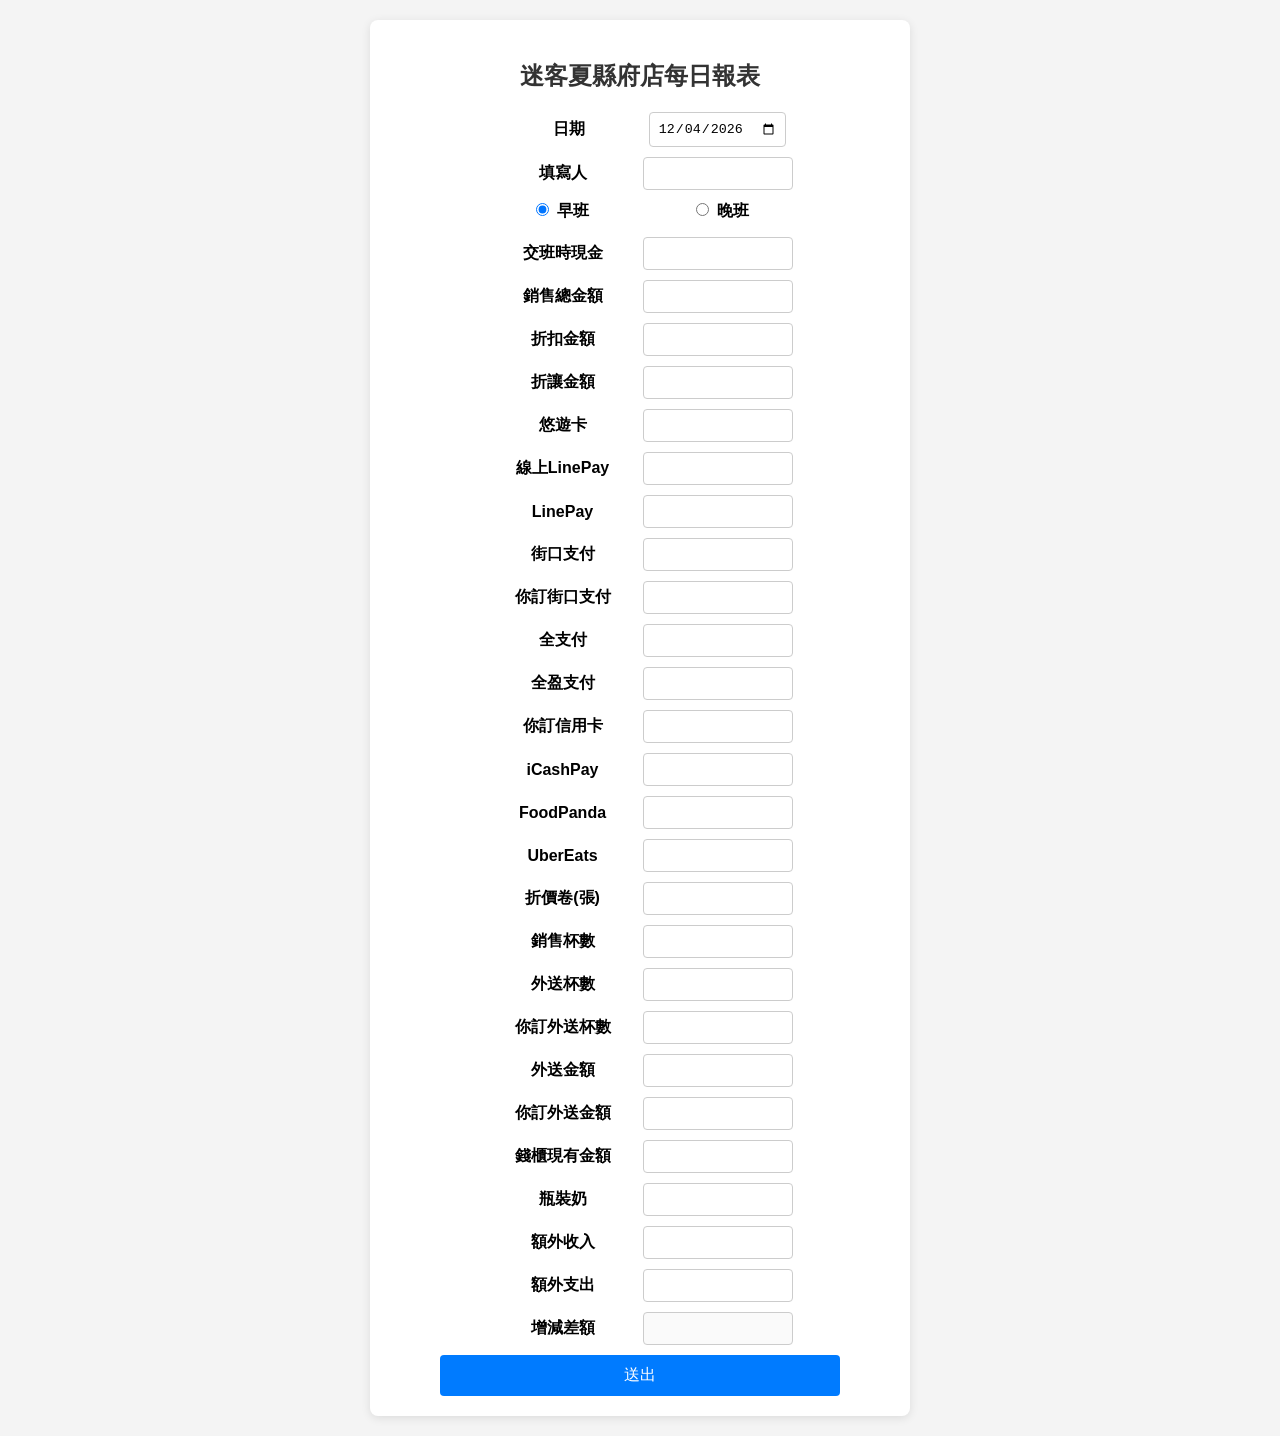
<file: index.html>
<!DOCTYPE html>
<html lang="zh-Hant">
<head>
    <meta charset="UTF-8">
    <meta name="viewport" content="width=device-width, initial-scale=1.0">
    <link rel="stylesheet" href="./css/income_form.css">
    <title>迷客夏每日報表</title>
</head>
<body>

<form method="post" action="https://script.google.com/macros/s/AKfycbzfVlAo0BIzu3bxIL1YO0Chvw-zaOfrG_w9aoXh5fvvzjCsGvE41f9t4xp3olIbf-53JQ/exec">
<!--form method="post" action="https://script.google.com/macros/s/AKfycbz9Bn4-epPFE4B3E0DOe5dc30VD5eQIDp0ZJ5JIMRR8/dev"-->
  
    
  <div class="form-group">
    <h2 class="heading">迷客夏縣府店每日報表</h2>

    <div class="form-field">
      <label for="today" class="date">日期</label>
      <input type="date" id="today" class="floatLabel" name="今天日期">
    </div>

    <div class="form-field">
      <label for="fill_person">填寫人</label>
      <input type="text" id="fill_person" class="floatLabel" name="填寫人">
    </div>

    <div class="radio-group">
      <label>
        <input type="radio" name="班別" value="AM" id="AM" onclick="showContent()" checked> 早班
      </label>
      <label>
        <input type="radio" name="班別" value="PM" id="PM" onclick="showContent()"> 晚班
      </label>
    </div>

    <div class="form-field">
      <label for="shift_cash">交班時現金</label>
      <input type="number" id="shift_cash" class="floatLabel" name="交班現有金額" oninput="caculateDifference()">
    </div>

    <div class="form-field">
      <label for="total_income">銷售總金額</label>
      <input type="number" id="total_income" class="floatLabel" name="銷售總金額">
    </div>

    <div class="form-field">
      <label for="discount_amount">折扣金額</label>
      <input type="number" id="discount_amount" class="floatLabel" name="折扣金額">
    </div>

    <div class="form-field">
      <label for="voucher_amount">折讓金額</label>
      <input type="number" id="voucher_amount" class="floatLabel" name="折讓金額">
    </div>

    <div class="form-field">
      <label for="easy_card">悠遊卡</label>
      <input type="number" id="easy_card" class="floatLabel" name="悠遊卡">
    </div>

    <div class="form-field">
      <label for="online_line_pay">線上LinePay</label>
      <input type="number" id="online_line_pay" class="floatLabel" name="線上LinePay">
    </div>
    
    <div class="form-field">
      <label for="line_pay">LinePay</label>
      <input type="number" id="line_pay" class="floatLabel" name="LinePay">
    </div>

    <div class="form-field">
      <label for="street_pay">街口支付</label>
      <input type="number" id="street_pay" class="floatLabel" name="街口支付">
    </div>

    <div class="form-field">
      <label for="nedin_street_pay">你訂街口支付</label>
      <input type="number" id="nedin_street_pay" class="floatLabel" name="你訂街口支付">
    </div>

    <div class="form-field">
      <label for="all_pay">全支付</label>
      <input type="number" id="all_pay" class="floatLabel" name="全支付">
    </div>

    <div class="form-field">
      <label for="full_win_pay">全盈支付</label>
      <input type="number" id="full_win_pay" class="floatLabel" name="全盈支付">
    </div>

    <div class="form-field">
      <label for="credit_card">你訂信用卡</label>
      <input type="number" id="credit_card" class="floatLabel" name="你訂信用卡">
    </div>

    <div class="form-field">
      <label for="icash_pay">iCashPay</label>
      <input type="number" id="icash_pay" class="floatLabel" name="iCashPay">
    </div>

    <div class="form-field">
      <label for="food_panda">FoodPanda</label>
      <input type="number" id="food_panda" class="floatLabel" name="FoodPanda">
    </div>

    <div class="form-field">
      <label for="uber_eats">UberEats</label>
      <input type="number" id="uber_eats" class="floatLabel" name="UberEats">
    </div>

    <div class="form-field">
      <label for="discount_coupons">折價卷(張)</label>
      <input type="number" id="discount_coupons" class="floatLabel" name="折價卷(張)">
    </div>

    <div class="form-field">
      <label for="total_cup">銷售杯數</label>
      <input type="number" id="total_cup" class="floatLabel" name="銷售杯數">
    </div>
        
    <div class="form-field">
      <label for="delivery_cup">外送杯數</label>
      <input type="number" id="delivery_cup" class="floatLabel" name="外送杯數">
    </div>

    <div class="form-field">
      <label for="nedin_delivery_cup">你訂外送杯數</label>
      <input type="number" id="nedin_delivery_cup" class="floatLabel" name="你訂外送杯數">
    </div>
    
    <div class="form-field">
      <label for="delivery_income">外送金額</label>
      <input type="number" id="delivery_income" class="floatLabel" name="外送金額">
    </div>

    <div class="form-field">
      <label for="nedin_delivery_income">你訂外送金額</label>
      <input type="number" id="nedin_delivery_income" class="floatLabel" name="你訂外送金額">
    </div>

    <div class="form-field">
      <label for="current_cash">錢櫃現有金額</label>
      <input type="number" id="current_cash" class="floatLabel" name="錢櫃現有金額" oninput="caculateDifference()">
    </div>

    <div class="form-field">
      <label for="bottled_milk">瓶裝奶</label>
      <input type="number" id="bottled_milk" class="floatLabel" name="瓶裝奶">
    </div>

    <div class="form-field">
      <label for="other_income">額外收入</label>
      <input type="number" id="other_income" class="floatLabel" name="額外收入" oninput="caculateDifference()">
    </div>

    <div class="form-field">
      <label for="other_expend">額外支出</label>
      <input type="number" id="other_expend" class="floatLabel" name="額外支出" oninput="caculateDifference()">
    </div>

    <div class="form-field">
      <label for="difference">增減差額</label>
      <input type="number" id="difference" class="floatLable" name="" disabled>
      <input type="hidden" id="hidden_difference" class="floatLable" name="增減差額">
    </div>

    <div id="trash_tea" style="display: none;">
      <h3>報廢茶量</h3>
      <div>填寫容量(克數)即可</div>
      <div class="form-field">
        <label for="big_tea">大正</label>
        <input type="number" id="big_tea" class="floatLabel" name="大正">
      </div>
      <div class="form-field">
        <label for="earl_grey">伯爵</label>
        <input type="number" id="earl_grey" class="floatLabel" name="伯爵">
      </div>
      <div class="form-field">
        <label for="na_cup">娜杯</label>
        <input type="number" id="na_cup" class="floatLabel" name="娜杯">
      </div>
      <div class="form-field">
        <label for="green_tea">綠茶</label>
        <input type="number" id="green_tea" class="floatLabel" name="綠茶">
      </div>
      <div class="form-field">
        <label for="clear_tea">青茶</label>
        <input type="number" id="clear_tea" class="floatLabel" name="青茶">
      </div>
      <div class="form-field">
        <label for="oolong">烏龍</label>
        <input type="number" id="oolong" class="floatLabel" name="烏龍">
      </div>
      <div class="form-field">
        <label for="gold_tea">金萱</label>
        <input type="number" id="" class="floatLabel" name="金萱">
      </div>
      <div class="form-field">
        <label for="pearl">珍珠</label>
        <input type="number" id="pearl" class="floatLabel" name="珍珠">
      </div>
    </div>

    <div class="form-field" style="display: none;">
      <label for="password">密碼</label>
      <div class="password-field">
        <input type="password" id="password" class="floatLabel" name="PassWord">
        <button type="button" class="show-password" onclick="togglePasswordVisibility()">👁️</button>
      </div>
    </div>

    <div>
      <button type="submit" value="Submit">送出</button>
    </div>
  </div>
</form>

<script>
    // Get the HTML elements by their IDs
    const today = document.getElementById("today");

    const currentDate = new Date();
    const formattedDate = currentDate.toLocaleDateString('en-CA', { year: 'numeric', month: '2-digit', day: '2-digit' });
    today.value = formattedDate;

    showContent()

    function showContent() {
      const pm_shift = document.getElementById("PM");
      const trash_tea = document.getElementById("trash_tea");
      const inputs = [
        "big_tea", "earl_grey", "na_cup", "green_tea", "clear_tea", "oolong",, "pearl"
      ].map(id => document.getElementById(id));

      if (pm_shift.checked){
        trash_tea.style.display = "block";
      } else {
        trash_tea.style.display = "none";
        inputs.forEach(input => input.value = 0); // 將所有報廢茶量的輸入設為0
      }
    }

    function togglePasswordVisibility() {
        const passwordInput = document.getElementById("password");
        const type = passwordInput.getAttribute("type") === "password" ? "text" : "password";
        passwordInput.setAttribute("type", type);
    }

    function caculateDifference(){
      const currentCash = safeParseInt(document.getElementById("current_cash").value);
      const shiftCash = safeParseInt(document.getElementById("shift_cash").value);
      const otherIncome = safeParseInt(document.getElementById("other_income").value);
      const otherExpend = safeParseInt(document.getElementById("other_expend").value);
      const difference = document.getElementById("difference");
      const hiddenDifference = document.getElementById("hidden_difference");

      difference.value = shiftCash + otherExpend - otherIncome - currentCash;
      hiddenDifference.value = difference.value;
    }

    function safeParseInt(value, radix = 10) {
      const parsed = parseInt(value, radix);
      return isNaN(parsed) ? 0 : parsed;
    }

    function getDevUrl(){

      return 
    }
</script>

</body>
</html>
</file>
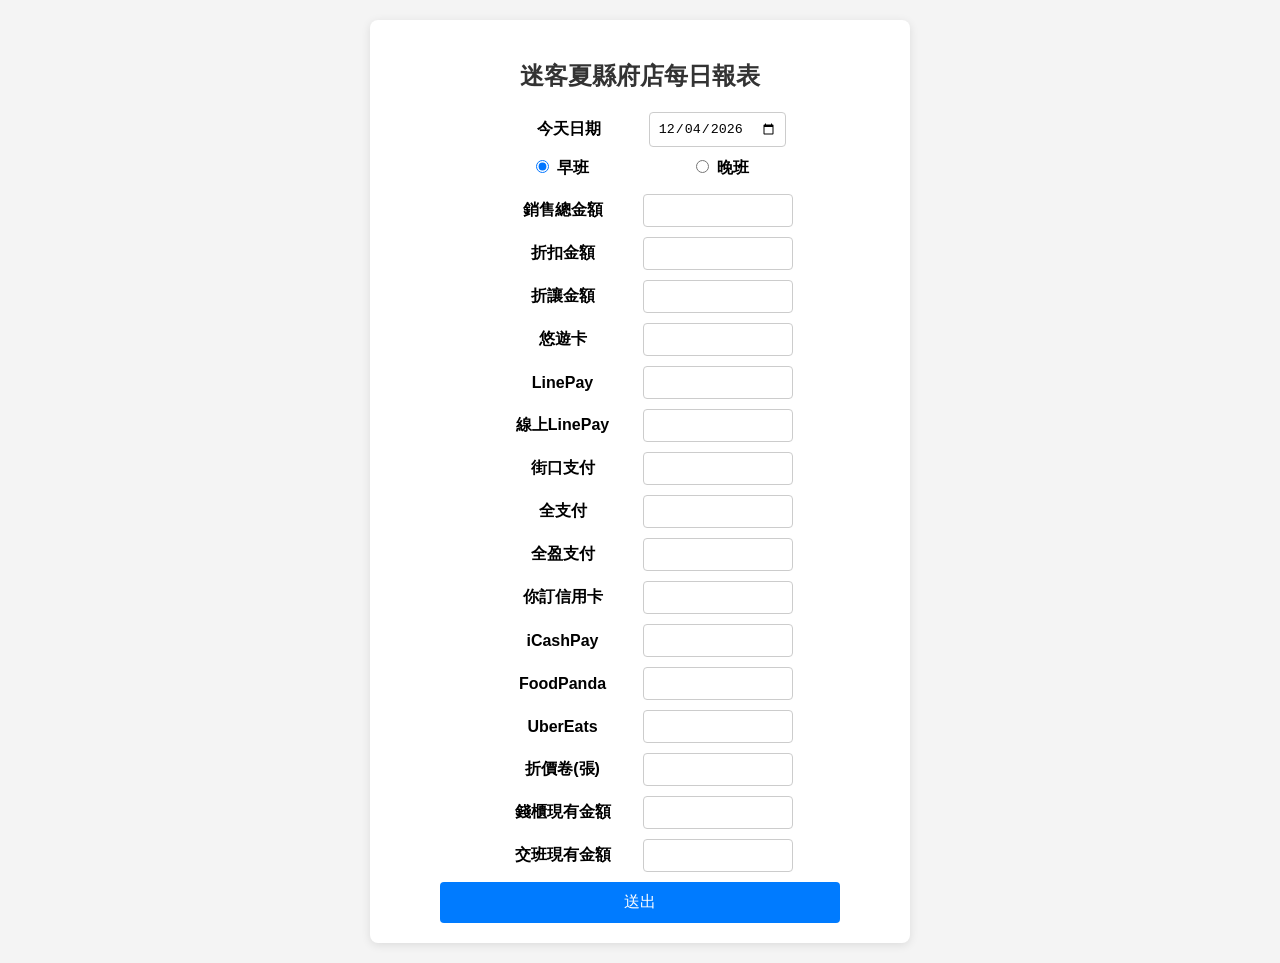
<file: index_improve.html>
<!DOCTYPE html>
<html lang="zh-Hant">
<head>
    <meta charset="UTF-8">
    <meta name="viewport" content="width=device-width, initial-scale=1.0">
    <title>迷客夏每日報表</title>
    <style>
        body {
            font-family: Arial, sans-serif;
            background-color: #f4f4f4;
            margin: 0;
            padding: 20px;
        }
        .form-group {
            background-color: #fff;
            border-radius: 8px;
            padding: 20px;
            box-shadow: 0 2px 10px rgba(0, 0, 0, 0.1);
            max-width: 500px; /* 縮窄整體寬度 */
            margin: auto;
        }
        .heading {
            text-align: center;
            color: #333;
        }
        .form-field {
            display: flex;
            justify-content: center; /* 將內容置中 */
            align-items: center;
            margin-bottom: 10px; /* 調整間距 */
        }
        label {
            margin-right: 5px; /* 減小間距 */
            font-weight: bold;
            width: 150px; /* 統一標籤寬度 */
            text-align: center; /* 右對齊 */
        }
        input[type="date"], input[type="number"] {
            max-width: 150px; /* 日期欄位可以改寬 */
            padding: 8px;
            border: 1px solid #ccc;
            border-radius: 4px;
            box-sizing: border-box;
        }
        .radio-group {
            display: flex;
            justify-content: center; /* 置中 */
            margin-bottom: 15px;
        }
        .radio-group label {
            margin: 0 5px; /* 縮小按鈕間距 */
        }
        button {
            display: block;
            width: 80%; /* 調整送出按鈕寬度 */
            max-width: 400px; /* 可以限制最大寬度 */
            padding: 10px;
            background-color: #007BFF;
            color: white;
            border: none;
            border-radius: 4px;
            cursor: pointer;
            font-size: 16px;
            margin: 0 auto; /* 置中按鈕 */
        }
        button:hover {
            background-color: #0056b3;
        }
        #trash_tea {
            margin-top: 20px;
            padding: 15px;
            border: 1px dashed #ccc;
            background-color: #f9f9f9;
        }
    </style>
</head>
<body>

<form method="post" action="https://script.google.com/macros/s/AKfycbzJIcrfQxBnpFuiMo6XZ_mp6txlwZjb-Ie-14tcTVxaCkC6mYzs8M2BT4W8eVjqn2Nt6A/exec">
    
  <div class="form-group">
    <h2 class="heading">迷客夏縣府店每日報表</h2>

    <div class="form-field">
      <label for="today" class="date">今天日期</label>
      <input type="date" id="today" class="floatLabel" name="今天日期">
    </div>

    <div class="radio-group">
      <label>
        <input type="radio" name="班別" value="AM" id="AM" onclick="showContent()" checked> 早班
      </label>
      <label>
        <input type="radio" name="班別" value="PM" id="PM" onclick="showContent()"> 晚班
      </label>
    </div>

    <div class="form-field">
      <label for="total_income">銷售總金額</label>
      <input type="number" id="total_income" class="floatLabel" name="銷售總金額">
    </div>
    
    <div class="form-field">
      <label for="discount_amount">折扣金額</label>
      <input type="number" id="discount_amount" class="floatLabel" name="折扣金額">
    </div>

    <div class="form-field">
      <label for="voucher_amount">折讓金額</label>
      <input type="number" id="voucher_amount" class="floatLabel" name="折讓金額">
    </div>

    <div class="form-field">
      <label for="easy_card">悠遊卡</label>
      <input type="number" id="easy_card" class="floatLabel" name="悠遊卡">
    </div>

    <div class="form-field">
      <label for="line_pay">LinePay</label>
      <input type="number" id="line_pay" class="floatLabel" name="LinePay">
    </div>

    <div class="form-field">
      <label for="online_line_pay">線上LinePay</label>
      <input type="number" id="online_line_pay" class="floatLabel" name="線上LinePay">
    </div>

    <div class="form-field">
      <label for="street_pay">街口支付</label>
      <input type="number" id="street_pay" class="floatLabel" name="街口支付">
    </div>

    <div class="form-field">
      <label for="all_pay">全支付</label>
      <input type="number" id="all_pay" class="floatLabel" name="全支付">
    </div>

    <div class="form-field">
      <label for="full_win_pay">全盈支付</label>
      <input type="number" id="full_win_pay" class="floatLabel" name="全盈支付">
    </div>

    <div class="form-field">
      <label for="credit_card">你訂信用卡</label>
      <input type="number" id="credit_card" class="floatLabel" name="訂信用卡">
    </div>

    <div class="form-field">
      <label for="icash_pay">iCashPay</label>
      <input type="number" id="icash_pay" class="floatLabel" name="iCashPay">
    </div>

    <div class="form-field">
      <label for="food_panda">FoodPanda</label>
      <input type="number" id="food_panda" class="floatLabel" name="FoodPanda">
    </div>

    <div class="form-field">
      <label for="uber_eats">UberEats</label>
      <input type="number" id="uber_eats" class="floatLabel" name="UberEats">
    </div>

    <div class="form-field">
      <label for="discount_coupons">折價卷(張)</label>
      <input type="number" id="discount_coupons" class="floatLabel" name="折價卷(張)">
    </div>

    <div class="form-field">
      <label for="current_cash">錢櫃現有金額</label>
      <input type="number" id="current_cash" class="floatLabel" name="錢櫃現有金額">
    </div>

    <div class="form-field">
      <label for="shift_cash">交班現有金額</label>
      <input type="number" id="shift_cash" class="floatLabel" name="交班現有金額">
    </div>

    <div id="trash_tea" style="display: none;">
      <h3>報廢茶量</h3>
      <div>填寫容量(克數)即可</div>
      <div class="form-field">
        <label for="big_tea">大正</label>
        <input type="number" id="big_tea" class="floatLabel" name="大正">
      </div>
      <div class="form-field">
        <label for="earl_grey">伯爵</label>
        <input type="number" id="earl_grey" class="floatLabel" name="伯爵">
      </div>
      <div class="form-field">
        <label for="na_cup">娜杯</label>
        <input type="number" id="na_cup" class="floatLabel" name="娜杯">
      </div>
      <div class="form-field">
        <label for="green_tea">綠茶</label>
        <input type="number" id="green_tea" class="floatLabel" name="綠茶">
      </div>
      <div class="form-field">
        <label for="clear_tea">清茶</label>
        <input type="number" id="clear_tea" class="floatLabel" name="清茶">
      </div>
      <div class="form-field">
        <label for="oolong">烏龍</label>
        <input type="number" id="oolong" class="floatLabel" name="烏龍">
      </div>
      <div class="form-field">
        <label for="pearl">珍珠</label>
        <input type="number" id="pearl" class="floatLabel" name="珍珠">
      </div>
    </div>

    <div>
      <button type="submit" value="Submit">送出</button>
    </div>
  </div>
</form>

<script>
    // Get the HTML elements by their IDs
    const today = document.getElementById("today");
    const DB = document.getElementById("fordebug");

    const currentDate = new Date();
    const formattedDate = currentDate.toLocaleDateString('en-CA', { year: 'numeric', month: '2-digit', day: '2-digit' });
    today.value = formattedDate;


    showContent()
    function showContent() {
      const pm_shift = document.getElementById("PM");
      const trash_tea = document.getElementById("trash_tea");
      const inputs = [
        "big_tea", "earl_grey", "na_cup", "green_tea", "clear_tea", "oolong", "pearl"
      ].map(id => document.getElementById(id));

      if (pm_shift.checked){
        trash_tea.style.display = "block";
      } else {
        trash_tea.style.display = "none";
        inputs.forEach(input => input.value = 0); // 將所有報廢茶量的輸入設為0
      }
    }
</script>

</body>
</html>
</file>
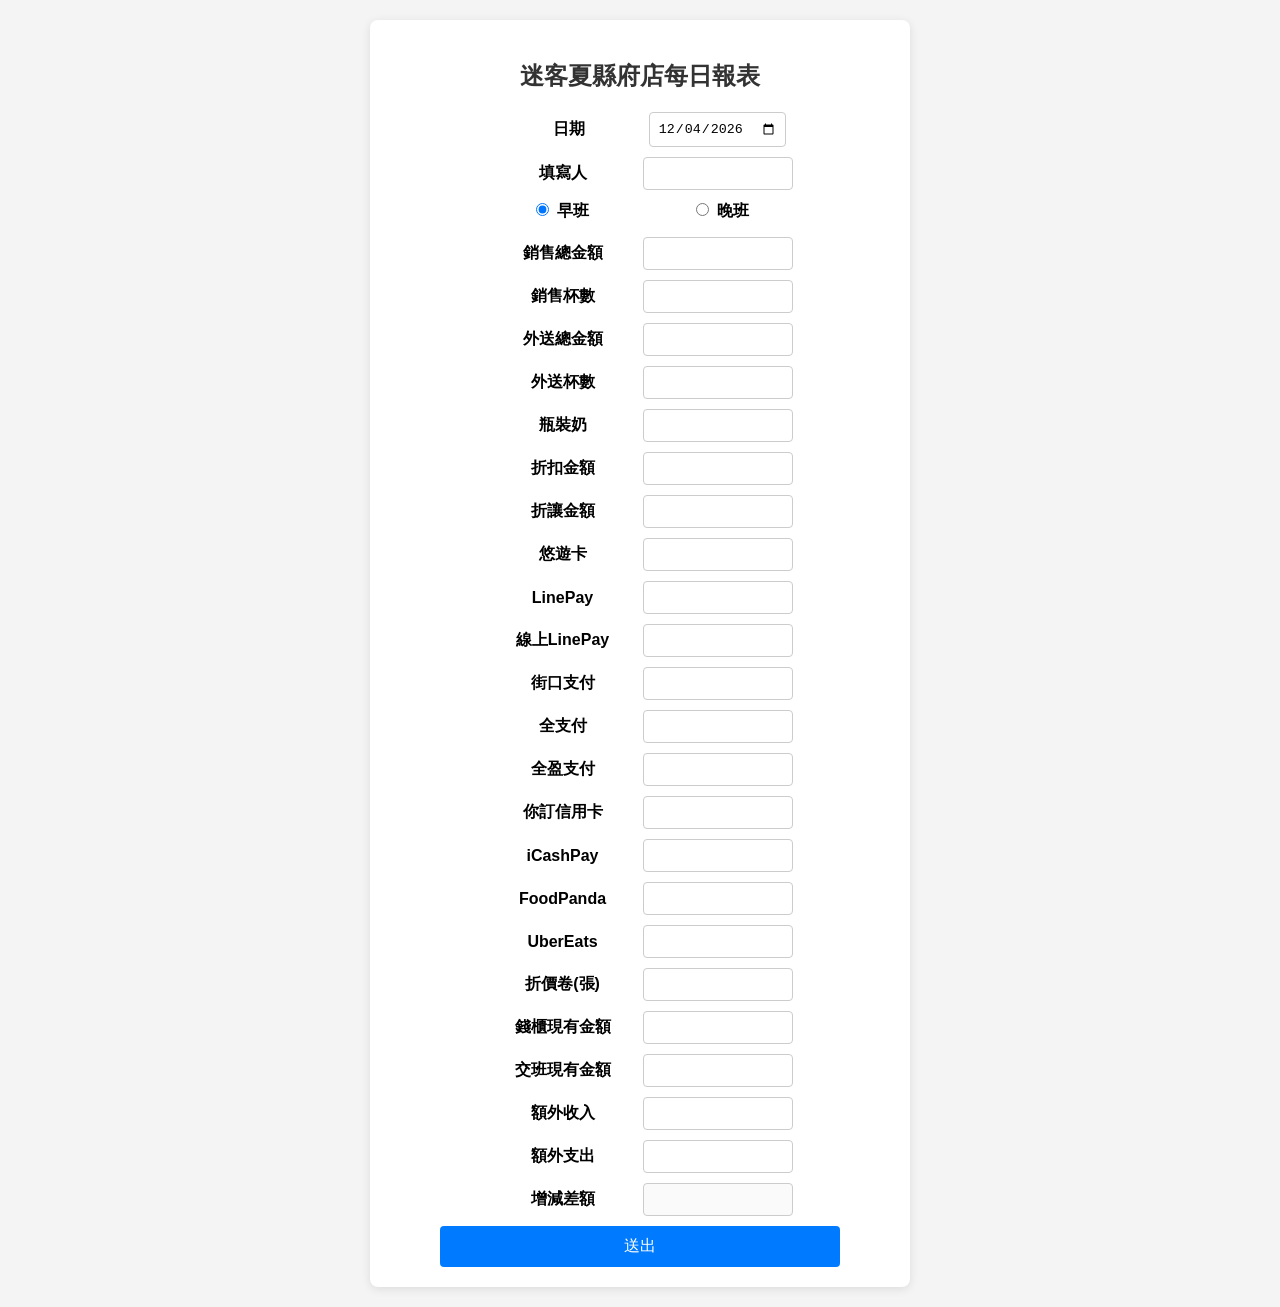
<file: incomeForm/income_form.html>
<!DOCTYPE html>
<html lang="zh-Hant">
<head>
    <meta charset="UTF-8">
    <meta name="viewport" content="width=device-width, initial-scale=1.0">
    <link rel="stylesheet" href="../css/income_form.css">
    <title>迷客夏每日報表</title>
</head>
<body>

<!--form method="post" action="https://script.google.com/macros/s/AKfycbzfVlAo0BIzu3bxIL1YO0Chvw-zaOfrG_w9aoXh5fvvzjCsGvE41f9t4xp3olIbf-53JQ/exec"-->
<form method="post" action="https://script.google.com/macros/s/AKfycbz9Bn4-epPFE4B3E0DOe5dc30VD5eQIDp0ZJ5JIMRR8/dev">
  
    
  <div class="form-group">
    <h2 class="heading">迷客夏縣府店每日報表</h2>

    <div class="form-field">
      <label for="today" class="date">日期</label>
      <input type="date" id="today" class="floatLabel" name="今天日期">
    </div>

    <div class="form-field">
      <label for="fill_person">填寫人</label>
      <input type="text" id="fill_person" class="floatLabel" name="填寫人">
    </div>

    <div class="radio-group">
      <label>
        <input type="radio" name="班別" value="AM" id="AM" onclick="showContent()" checked> 早班
      </label>
      <label>
        <input type="radio" name="班別" value="PM" id="PM" onclick="showContent()"> 晚班
      </label>
    </div>

    <div class="form-field">
      <label for="total_income">銷售總金額</label>
      <input type="number" id="total_income" class="floatLabel" name="銷售總金額">
    </div>

    <div class="form-field">
      <label for="total_cup">銷售杯數</label>
      <input type="number" id="total_cup" class="floatLabel" name="銷售杯數">
    </div>
    
    <div class="form-field">
      <label for="delivery_income">外送總金額</label>
      <input type="number" id="delivery_income" class="floatLabel" name="外送總金額">
    </div>

    <div class="form-field">
      <label for="delivery_cup">外送杯數</label>
      <input type="number" id="delivery_cup" class="floatLabel" name="外送杯數">
    </div>

    <div class="form-field">
      <label for="bottled_milk">瓶裝奶</label>
      <input type="number" id="bottled_milk" class="floatLabel" name="瓶裝奶">
    </div>

    <div class="form-field">
      <label for="discount_amount">折扣金額</label>
      <input type="number" id="discount_amount" class="floatLabel" name="折扣金額">
    </div>

    <div class="form-field">
      <label for="voucher_amount">折讓金額</label>
      <input type="number" id="voucher_amount" class="floatLabel" name="折讓金額">
    </div>

    <div class="form-field">
      <label for="easy_card">悠遊卡</label>
      <input type="number" id="easy_card" class="floatLabel" name="悠遊卡">
    </div>

    <div class="form-field">
      <label for="line_pay">LinePay</label>
      <input type="number" id="line_pay" class="floatLabel" name="LinePay">
    </div>

    <div class="form-field">
      <label for="online_line_pay">線上LinePay</label>
      <input type="number" id="online_line_pay" class="floatLabel" name="線上LinePay">
    </div>

    <div class="form-field">
      <label for="street_pay">街口支付</label>
      <input type="number" id="street_pay" class="floatLabel" name="街口支付">
    </div>

    <div class="form-field">
      <label for="all_pay">全支付</label>
      <input type="number" id="all_pay" class="floatLabel" name="全支付">
    </div>

    <div class="form-field">
      <label for="full_win_pay">全盈支付</label>
      <input type="number" id="full_win_pay" class="floatLabel" name="全盈支付">
    </div>

    <div class="form-field">
      <label for="credit_card">你訂信用卡</label>
      <input type="number" id="credit_card" class="floatLabel" name="訂信用卡">
    </div>

    <div class="form-field">
      <label for="icash_pay">iCashPay</label>
      <input type="number" id="icash_pay" class="floatLabel" name="iCashPay">
    </div>

    <div class="form-field">
      <label for="food_panda">FoodPanda</label>
      <input type="number" id="food_panda" class="floatLabel" name="FoodPanda">
    </div>

    <div class="form-field">
      <label for="uber_eats">UberEats</label>
      <input type="number" id="uber_eats" class="floatLabel" name="UberEats">
    </div>

    <div class="form-field">
      <label for="discount_coupons">折價卷(張)</label>
      <input type="number" id="discount_coupons" class="floatLabel" name="折價卷(張)">
    </div>

    <div class="form-field">
      <label for="current_cash">錢櫃現有金額</label>
      <input type="number" id="current_cash" class="floatLabel" name="錢櫃現有金額" oninput="caculateDifference()">
    </div>

    <div class="form-field">
      <label for="shift_cash">交班現有金額</label>
      <input type="number" id="shift_cash" class="floatLabel" name="交班現有金額" oninput="caculateDifference()">
    </div>

    <div class="form-field">
      <label for="other_income">額外收入</label>
      <input type="number" id="other_income" class="floatLabel" name="額外收入" oninput="caculateDifference()">
    </div>

    <div class="form-field">
      <label for="other_expend">額外支出</label>
      <input type="number" id="other_expend" class="floatLabel" name="額外支出" oninput="caculateDifference()">
    </div>

    <div class="form-field">
      <label for="difference">增減差額</label>
      <input type="number" id="difference" class="floatLable" name="" disabled>
      <input type="hidden" id="hidden_difference" class="floatLable" name="增減差額">
    </div>

    <div id="trash_tea" style="display: none;">
      <h3>報廢茶量</h3>
      <div>填寫容量(克數)即可</div>
      <div class="form-field">
        <label for="big_tea">大正</label>
        <input type="number" id="big_tea" class="floatLabel" name="大正">
      </div>
      <div class="form-field">
        <label for="earl_grey">伯爵</label>
        <input type="number" id="earl_grey" class="floatLabel" name="伯爵">
      </div>
      <div class="form-field">
        <label for="na_cup">娜杯</label>
        <input type="number" id="na_cup" class="floatLabel" name="娜杯">
      </div>
      <div class="form-field">
        <label for="green_tea">綠茶</label>
        <input type="number" id="green_tea" class="floatLabel" name="綠茶">
      </div>
      <div class="form-field">
        <label for="clear_tea">清茶</label>
        <input type="number" id="clear_tea" class="floatLabel" name="清茶">
      </div>
      <div class="form-field">
        <label for="oolong">烏龍</label>
        <input type="number" id="oolong" class="floatLabel" name="烏龍">
      </div>
      <div class="form-field">
        <label for="pearl">珍珠</label>
        <input type="number" id="pearl" class="floatLabel" name="珍珠">
      </div>
    </div>

    <div class="form-field" style="display: none;">
      <label for="password">密碼</label>
      <div class="password-field">
        <input type="password" id="password" class="floatLabel" name="PassWord">
        <button type="button" class="show-password" onclick="togglePasswordVisibility()">👁️</button>
      </div>
    </div>

    <div>
      <button type="submit" value="Submit">送出</button>
    </div>
  </div>
</form>

<script>
    // Get the HTML elements by their IDs
    const today = document.getElementById("today");
    const DB = document.getElementById("fordebug");

    const currentDate = new Date();
    const formattedDate = currentDate.toLocaleDateString('en-CA', { year: 'numeric', month: '2-digit', day: '2-digit' });
    today.value = formattedDate;

    showContent()

    function showContent() {
      const pm_shift = document.getElementById("PM");
      const trash_tea = document.getElementById("trash_tea");
      const inputs = [
        "big_tea", "earl_grey", "na_cup", "green_tea", "clear_tea", "oolong", "pearl"
      ].map(id => document.getElementById(id));

      if (pm_shift.checked){
        trash_tea.style.display = "block";
      } else {
        trash_tea.style.display = "none";
        inputs.forEach(input => input.value = 0); // 將所有報廢茶量的輸入設為0
      }
    }

    function togglePasswordVisibility() {
        const passwordInput = document.getElementById("password");
        const type = passwordInput.getAttribute("type") === "password" ? "text" : "password";
        passwordInput.setAttribute("type", type);
    }

    function caculateDifference(){
      const currentCash = safeParseInt(document.getElementById("current_cash").value);
      const shiftCash = safeParseInt(document.getElementById("shift_cash").value);
      const otherIncome = safeParseInt(document.getElementById("other_income").value);
      const otherExpend = safeParseInt(document.getElementById("other_expend").value);
      const difference = document.getElementById("difference");
      const hiddenDifference = document.getElementById("hidden_difference");

      difference.value = shiftCash + otherExpend - otherIncome - currentCash;
      hiddenDifference.value = difference.value;
    }

    function safeParseInt(value, radix = 10) {
      const parsed = parseInt(value, radix);
      return isNaN(parsed) ? 0 : parsed;
    }

    function getDevUrl(){

      return 
    }
</script>

</body>
</html>
</file>
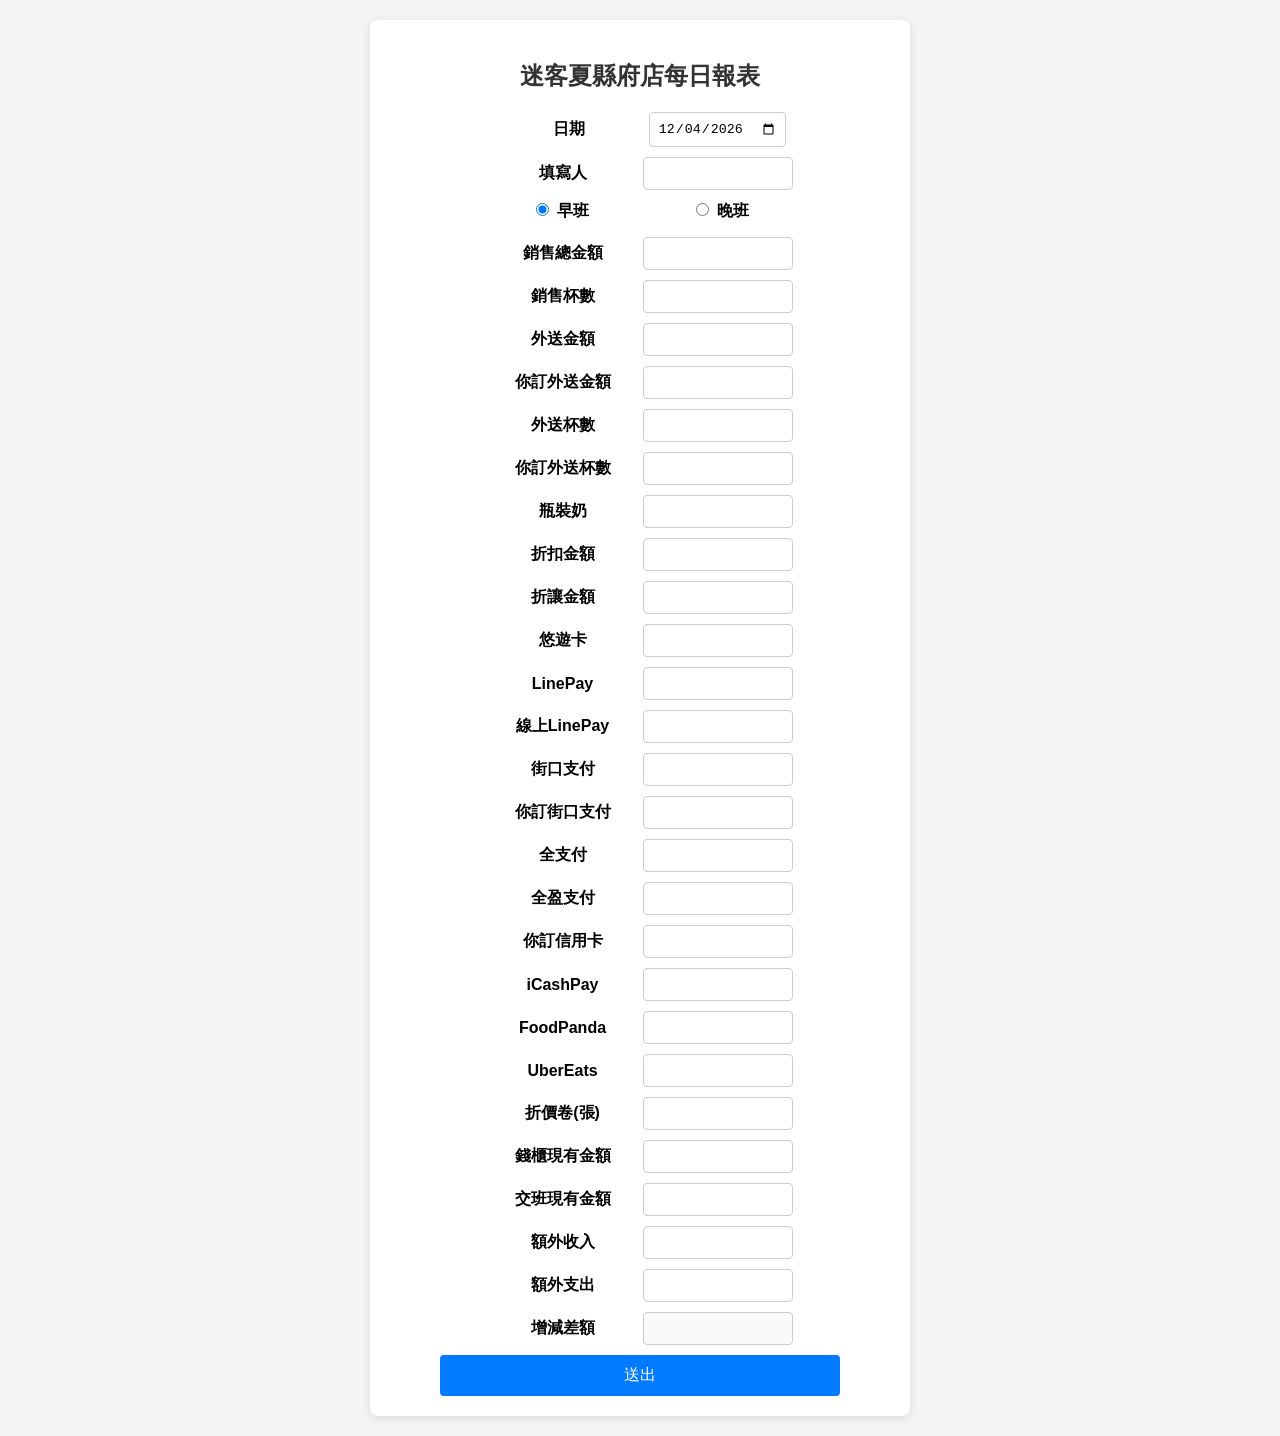
<file: pages/income_form.html>
<!DOCTYPE html>
<html lang="zh-Hant">
<head>
    <meta charset="UTF-8">
    <meta name="viewport" content="width=device-width, initial-scale=1.0">
    <link rel="stylesheet" href="../css/income_form.css">
    <title>迷客夏每日報表</title>
</head>
<body>

<!--form method="post" action="https://script.google.com/macros/s/AKfycbzfVlAo0BIzu3bxIL1YO0Chvw-zaOfrG_w9aoXh5fvvzjCsGvE41f9t4xp3olIbf-53JQ/exec"-->
<form method="post" action="https://script.google.com/macros/s/AKfycbz9Bn4-epPFE4B3E0DOe5dc30VD5eQIDp0ZJ5JIMRR8/dev">
  
    
  <div class="form-group">
    <h2 class="heading">迷客夏縣府店每日報表</h2>

    <div class="form-field">
      <label for="today" class="date">日期</label>
      <input type="date" id="today" class="floatLabel" name="今天日期">
    </div>

    <div class="form-field">
      <label for="fill_person">填寫人</label>
      <input type="text" id="fill_person" class="floatLabel" name="填寫人">
    </div>

    <div class="radio-group">
      <label>
        <input type="radio" name="班別" value="AM" id="AM" onclick="showContent()" checked> 早班
      </label>
      <label>
        <input type="radio" name="班別" value="PM" id="PM" onclick="showContent()"> 晚班
      </label>
    </div>

    <div class="form-field">
      <label for="total_income">銷售總金額</label>
      <input type="number" id="total_income" class="floatLabel" name="銷售總金額">
    </div>

    <div class="form-field">
      <label for="total_cup">銷售杯數</label>
      <input type="number" id="total_cup" class="floatLabel" name="銷售杯數">
    </div>
    
    <div class="form-field">
      <label for="delivery_income">外送金額</label>
      <input type="number" id="delivery_income" class="floatLabel" name="外送金額">
    </div>

    <div class="form-field">
      <label for="nedin_delivery_income">你訂外送金額</label>
      <input type="number" id="nedin_delivery_income" class="floatLabel" name="你訂外送金額">
    </div>

    <div class="form-field">
      <label for="delivery_cup">外送杯數</label>
      <input type="number" id="delivery_cup" class="floatLabel" name="外送杯數">
    </div>

    <div class="form-field">
      <label for="nedin_delivery_cup">你訂外送杯數</label>
      <input type="number" id="nedin_delivery_cup" class="floatLabel" name="你訂外送杯數">
    </div>

    <div class="form-field">
      <label for="bottled_milk">瓶裝奶</label>
      <input type="number" id="bottled_milk" class="floatLabel" name="瓶裝奶">
    </div>

    <div class="form-field">
      <label for="discount_amount">折扣金額</label>
      <input type="number" id="discount_amount" class="floatLabel" name="折扣金額">
    </div>

    <div class="form-field">
      <label for="voucher_amount">折讓金額</label>
      <input type="number" id="voucher_amount" class="floatLabel" name="折讓金額">
    </div>

    <div class="form-field">
      <label for="easy_card">悠遊卡</label>
      <input type="number" id="easy_card" class="floatLabel" name="悠遊卡">
    </div>

    <div class="form-field">
      <label for="line_pay">LinePay</label>
      <input type="number" id="line_pay" class="floatLabel" name="LinePay">
    </div>

    <div class="form-field">
      <label for="online_line_pay">線上LinePay</label>
      <input type="number" id="online_line_pay" class="floatLabel" name="線上LinePay">
    </div>

    <div class="form-field">
      <label for="street_pay">街口支付</label>
      <input type="number" id="street_pay" class="floatLabel" name="街口支付">
    </div>

    <div class="form-field">
      <label for="nedin_street_pay">你訂街口支付</label>
      <input type="number" id="nedin_street_pay" class="floatLabel" name="你訂街口支付">
    </div>

    <div class="form-field">
      <label for="all_pay">全支付</label>
      <input type="number" id="all_pay" class="floatLabel" name="全支付">
    </div>

    <div class="form-field">
      <label for="full_win_pay">全盈支付</label>
      <input type="number" id="full_win_pay" class="floatLabel" name="全盈支付">
    </div>

    <div class="form-field">
      <label for="credit_card">你訂信用卡</label>
      <input type="number" id="credit_card" class="floatLabel" name="訂信用卡">
    </div>

    <div class="form-field">
      <label for="icash_pay">iCashPay</label>
      <input type="number" id="icash_pay" class="floatLabel" name="iCashPay">
    </div>

    <div class="form-field">
      <label for="food_panda">FoodPanda</label>
      <input type="number" id="food_panda" class="floatLabel" name="FoodPanda">
    </div>

    <div class="form-field">
      <label for="uber_eats">UberEats</label>
      <input type="number" id="uber_eats" class="floatLabel" name="UberEats">
    </div>

    <div class="form-field">
      <label for="discount_coupons">折價卷(張)</label>
      <input type="number" id="discount_coupons" class="floatLabel" name="折價卷(張)">
    </div>

    <div class="form-field">
      <label for="current_cash">錢櫃現有金額</label>
      <input type="number" id="current_cash" class="floatLabel" name="錢櫃現有金額" oninput="caculateDifference()">
    </div>

    <div class="form-field">
      <label for="shift_cash">交班現有金額</label>
      <input type="number" id="shift_cash" class="floatLabel" name="交班現有金額" oninput="caculateDifference()">
    </div>

    <div class="form-field">
      <label for="other_income">額外收入</label>
      <input type="number" id="other_income" class="floatLabel" name="額外收入" oninput="caculateDifference()">
    </div>

    <div class="form-field">
      <label for="other_expend">額外支出</label>
      <input type="number" id="other_expend" class="floatLabel" name="額外支出" oninput="caculateDifference()">
    </div>

    <div class="form-field">
      <label for="difference">增減差額</label>
      <input type="number" id="difference" class="floatLable" name="" disabled>
      <input type="hidden" id="hidden_difference" class="floatLable" name="增減差額">
    </div>

    <div id="trash_tea" style="display: none;">
      <h3>報廢茶量</h3>
      <div>填寫容量(克數)即可</div>
      <div class="form-field">
        <label for="big_tea">大正</label>
        <input type="number" id="big_tea" class="floatLabel" name="大正">
      </div>
      <div class="form-field">
        <label for="earl_grey">伯爵</label>
        <input type="number" id="earl_grey" class="floatLabel" name="伯爵">
      </div>
      <div class="form-field">
        <label for="na_cup">娜杯</label>
        <input type="number" id="na_cup" class="floatLabel" name="娜杯">
      </div>
      <div class="form-field">
        <label for="green_tea">綠茶</label>
        <input type="number" id="green_tea" class="floatLabel" name="綠茶">
      </div>
      <div class="form-field">
        <label for="clear_tea">清茶</label>
        <input type="number" id="clear_tea" class="floatLabel" name="清茶">
      </div>
      <div class="form-field">
        <label for="oolong">烏龍</label>
        <input type="number" id="oolong" class="floatLabel" name="烏龍">
      </div>
      <div class="form-field">
        <label for="pearl">珍珠</label>
        <input type="number" id="pearl" class="floatLabel" name="珍珠">
      </div>
    </div>

    <div class="form-field" style="display: none;">
      <label for="password">密碼</label>
      <div class="password-field">
        <input type="password" id="password" class="floatLabel" name="PassWord">
        <button type="button" class="show-password" onclick="togglePasswordVisibility()">👁️</button>
      </div>
    </div>

    <div>
      <button type="submit" value="Submit">送出</button>
    </div>
  </div>
</form>

<script>
    // Get the HTML elements by their IDs
    const today = document.getElementById("today");
    const DB = document.getElementById("fordebug");

    const currentDate = new Date();
    const formattedDate = currentDate.toLocaleDateString('en-CA', { year: 'numeric', month: '2-digit', day: '2-digit' });
    today.value = formattedDate;

    showContent()

    function showContent() {
      const pm_shift = document.getElementById("PM");
      const trash_tea = document.getElementById("trash_tea");
      const inputs = [
        "big_tea", "earl_grey", "na_cup", "green_tea", "clear_tea", "oolong", "pearl"
      ].map(id => document.getElementById(id));

      if (pm_shift.checked){
        trash_tea.style.display = "block";
      } else {
        trash_tea.style.display = "none";
        inputs.forEach(input => input.value = 0); // 將所有報廢茶量的輸入設為0
      }
    }

    function togglePasswordVisibility() {
        const passwordInput = document.getElementById("password");
        const type = passwordInput.getAttribute("type") === "password" ? "text" : "password";
        passwordInput.setAttribute("type", type);
    }

    function caculateDifference(){
      const currentCash = safeParseInt(document.getElementById("current_cash").value);
      const shiftCash = safeParseInt(document.getElementById("shift_cash").value);
      const otherIncome = safeParseInt(document.getElementById("other_income").value);
      const otherExpend = safeParseInt(document.getElementById("other_expend").value);
      const difference = document.getElementById("difference");
      const hiddenDifference = document.getElementById("hidden_difference");

      difference.value = shiftCash + otherExpend - otherIncome - currentCash;
      hiddenDifference.value = difference.value;
    }

    function safeParseInt(value, radix = 10) {
      const parsed = parseInt(value, radix);
      return isNaN(parsed) ? 0 : parsed;
    }

    function getDevUrl(){

      return 
    }
</script>

</body>
</html>
</file>
<file: css/income_form.css>
body {
            font-family: Arial, sans-serif;
            background-color: #f4f4f4;
            margin: 0;
            padding: 20px;
        }
        .form-group {
            background-color: #fff;
            border-radius: 8px;
            padding: 20px;
            box-shadow: 0 2px 10px rgba(0, 0, 0, 0.1);
            max-width: 500px; /* 縮窄整體寬度 */
            margin: auto;
        }
        .heading {
            text-align: center;
            color: #333;
        }
        .form-field {
            display: flex;
            justify-content: center; /* 將內容置中 */
            align-items: center;
            margin-bottom: 10px; /* 調整間距 */
        }
        label {
            margin-right: 5px; /* 減小間距 */
            font-weight: bold;
            width: 150px; /* 統一標籤寬度 */
            text-align: center; /* 右對齊 */
        }
        input[type="date"], input[type="number"], input[type="text"] {
            max-width: 150px; /* 日期欄位可以改寬 */
            padding: 8px;
            border: 1px solid #ccc;
            border-radius: 4px;
            box-sizing: border-box;
        }
        .radio-group {
            display: flex;
            justify-content: center; /* 置中 */
            margin-bottom: 15px;
        }
        .radio-group label {
            margin: 0 5px; /* 縮小按鈕間距 */
        }
        button {
            display: block;
            width: 80%; /* 調整送出按鈕寬度 */
            max-width: 400px; /* 可以限制最大寬度 */
            padding: 10px;
            background-color: #007BFF;
            color: white;
            border: none;
            border-radius: 4px;
            cursor: pointer;
            font-size: 16px;
            margin: 0 auto; /* 置中按鈕 */
        }
        button:hover {
            background-color: #0056b3;
        }
        #trash_tea {
            margin-top: 20px;
            padding: 15px;
            border: 1px dashed #ccc;
            background-color: #f9f9f9;
        }
</file>
